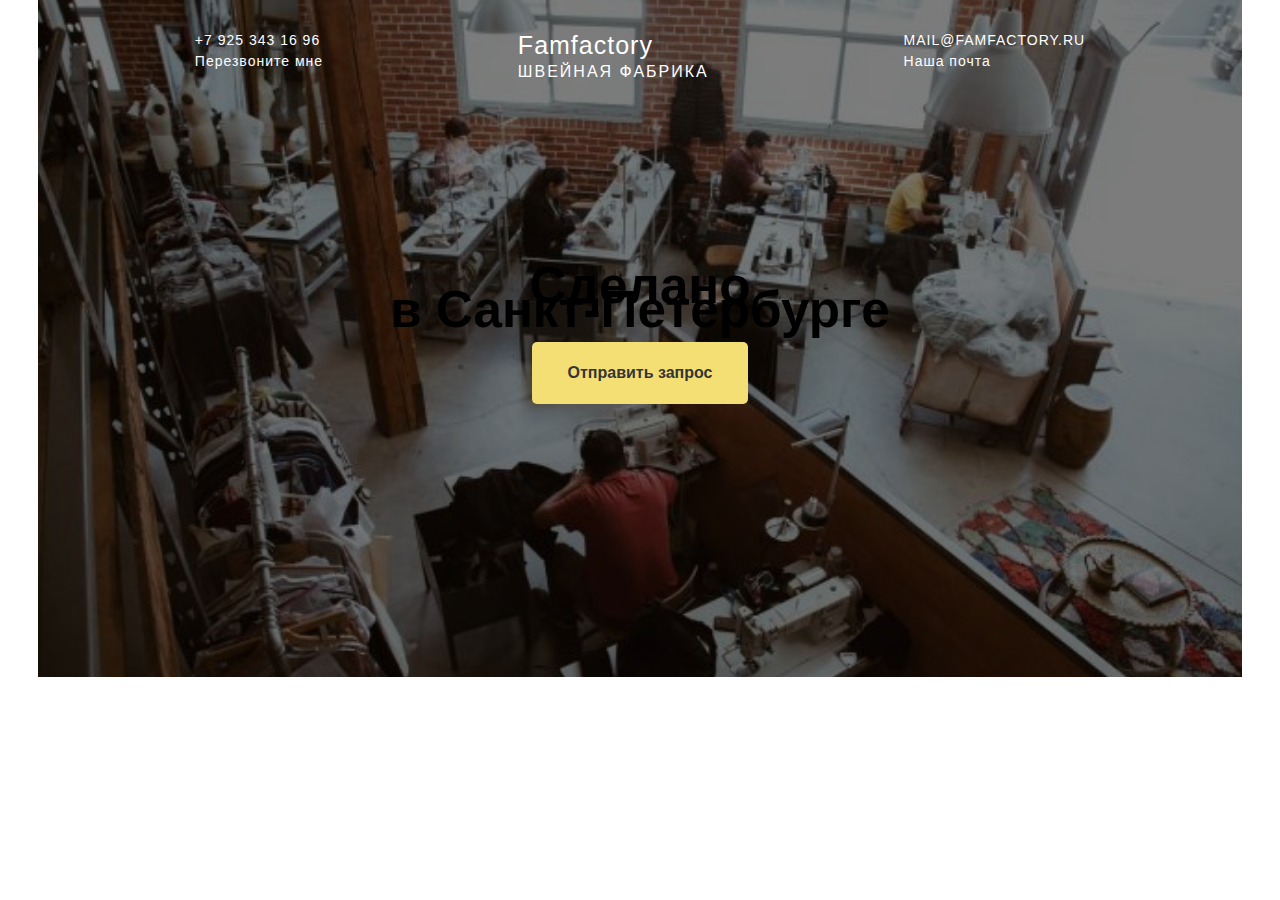
<file: src/index.html>
<!doctype html>
<html lang="ru">
<head>
    <meta charset="UTF-8">
    <meta name="viewport"
          content="width=device-width, user-scalable=no, initial-scale=1.0, maximum-scale=1.0, minimum-scale=1.0">
    <meta name="description" content="Производство одежды для компаний, брендов, артистов">
    <meta name="keywords" content="Разработка лекал и дизайна, Пошив  одежды на заказ, Бренд одежды под ключ">
    <title>Магазин одежды</title>

    <link rel="stylesheet" href="style/style.css">
    <link rel="stylesheet" href="style/global.css">
</head>
<body>
<header class="header ">
    <div class="header-contact">
        <a href="tel: +7 925 343 16 96" class="header-contact__telephone title-big">+7 925 343 16 96</a>
        <span class="header-contact__callback">Перезвоните мне</span>
    </div>

    <div class="header-logo">
        <a href="" class="header-logo__title title-big">
            Famfactory
        </a>
        <span class="header-logo__subtitle title-medium">Швейная фабрика</span>
    </div>

    <div class="header-contact">
        <a href="mailto: MAIL@FAMFACTORY.RU" class="header-contact__email title-big">MAIL@FAMFACTORY.RU</a>
        <span class="header-contact__description ">Наша почта</span>
    </div>
</header>
<main class="content">

    <section class="banner container">
        <div class="banner-content">
            <h1 class="banner-content__title">
                Сделано<br>в Санкт-Петербурге
            </h1>

            <button class="banner-content__button">
                Отправить запрос
            </button>
        </div>
    </section>



</main>
<footer></footer>
</body>
</html>
</file>
<file: src/style/style.css>
.header {
    position: absolute;
    top: 0;
    left: 0;
    width: 100%;
    display: flex;
    justify-content: space-evenly;
    padding-block: 30px;
    z-index: 10;
    color: var(--color-light);

}

.header-contact, .header-logo {
    display: flex;
    flex-direction: column;
}

.header-contact__callback, .header-contact__description, .header-contact__telephone, .header-contact__email {
    font-size: 14px;
    line-height: 150%;
    letter-spacing: 1px;
}

.header-logo__title {
    font-size: 25px;
    line-height: 120%;
    letter-spacing: 1px;
}

.header-logo__subtitle {
    font-size: 16px;
    line-height: 150%;
    letter-spacing: 2px;
    text-transform: uppercase;
}


.banner {
    position: relative;
    display: flex;
    justify-content: center;
    align-items: center;
    background: url("../image/background.jpg") center/cover no-repeat;
    width: 100%;
    height: 677px;
}

.banner::before {
    content: "";
    position: absolute;
    top: 0;
    left: 0;
    width: 100%;
    height: 100%;
    background-color: black;
    opacity: 0.5;
    z-index: 0; /* ниже контента */
}

.banner-content {
    position: relative;
    z-index: 1; /* поверх затемнения */
    display: flex;
    flex-direction: column;
    align-items: center;
    text-align: center;
    row-gap: 20px;
}

.banner-content__title {
    max-width: 829px;
    text-align: center;
    font-family: var(--font-famyly-Montserrat-Bold), sans-serif;
    font-size: clamp(30px, 4vw, 60px);
    font-weight: 800;
}


.banner-content__button {
    background-color: var(--color-light-yellow);
    border-radius: 5px;
    border: none;
    font-size: 16px;
    padding: 22px 36px;
    color: var(--color-dark-gray);
    font-family: var(--font-famyly-Montserrat-Bold), sans-serif;
    font-weight: 800;
}
</file>
<file: src/style/global.css>
* {
    margin: 0;
    padding: 0;
    box-sizing: border-box;
}

:root {

    --color-light: #ffffff;
    --color-light-gray: #EEEEEE;
    --color-light-alternate: #E6E6E6;
    --color-dark: #000000;
    --color-dark-alternate: #191919;
    --color-dark-gray: #353535;
    --color-light-yellow: #F4DF74;


    --container-width: 1130px;
    --container-padding-x: 37px;

    --font-family-Inter: 'Inter', sans-serif;
    --font-family-Archivo-Regular: 'Archivo-Regular', sans-serif;
   --font-family-Archivo-Bold: 'Archivo-Bold', sans-serif;

}

body {
    font-family: var(--font-family-Inter), sans-serif;
    font-size: 16px;
    font-weight: 400;
    color: var(--color-dark);
    background-color: var(--color-light);
    line-height: 150%;
}

a {
    text-decoration: none;
    color: var(--color-light);
    font-style: normal;
}

li {
    list-style: none;
}

.container {
    max-width: calc(var(--container-width) + var(--container-padding-x) * 2);
    margin-inline: auto;
    padding-inline: var(--container-padding-x);
}

.container-wide {
    max-width: 1920px;
    margin-inline: auto;
}


.title--big {
    font-family: var(--font-family-Archivo-Bold), sans-serif;
    line-height: 110%;
    font-weight: 800;
    font-size: 48px;
    text-align: center;
}

.title--banner {
    color: var(--color-light);
    font-family: var(--font-family-Archivo-Bold), sans-serif;
    font-size: 24px;
    line-height: 120%;
    font-weight: 800;
    text-align: center;
}
</file>
